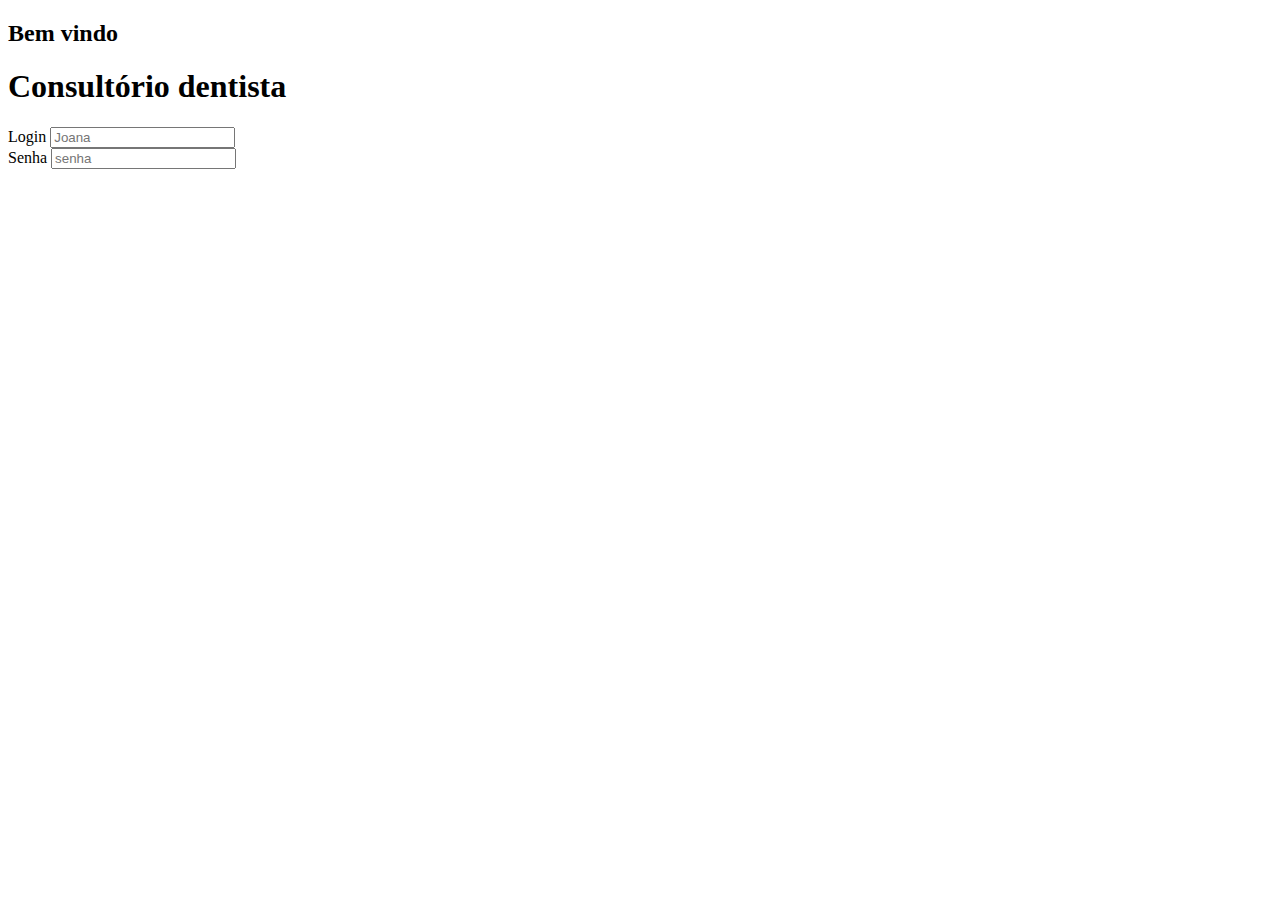
<file: FE/index.html>
<!DOCTYPE html>
<html lang="pt-br">
<head>
    <meta charset="UTF-8">
    <meta http-equiv="X-UA-Compatible" content="IE=edge">
    <meta name="viewport" content="width=device-width, initial-scale=1.0">
    <title>Login</title>
</head>
<body>
    <h2>Bem vindo</h2>
    <h1>Consultório dentista</h1>
    <form action="#">
        <div class="usuario">
            <label for="usuario_login">Login</label>
        <input type="text" id="usuario_login" name="usuario_login" placeholder="Joana">
        </div>
        <div class="senha">
            <label for="senha_login">Senha</label>
            <input type="text" name="senha_login" id="senha_login" placeholder="senha">
        </div>  
    </form>
</body>
</html>
</file>
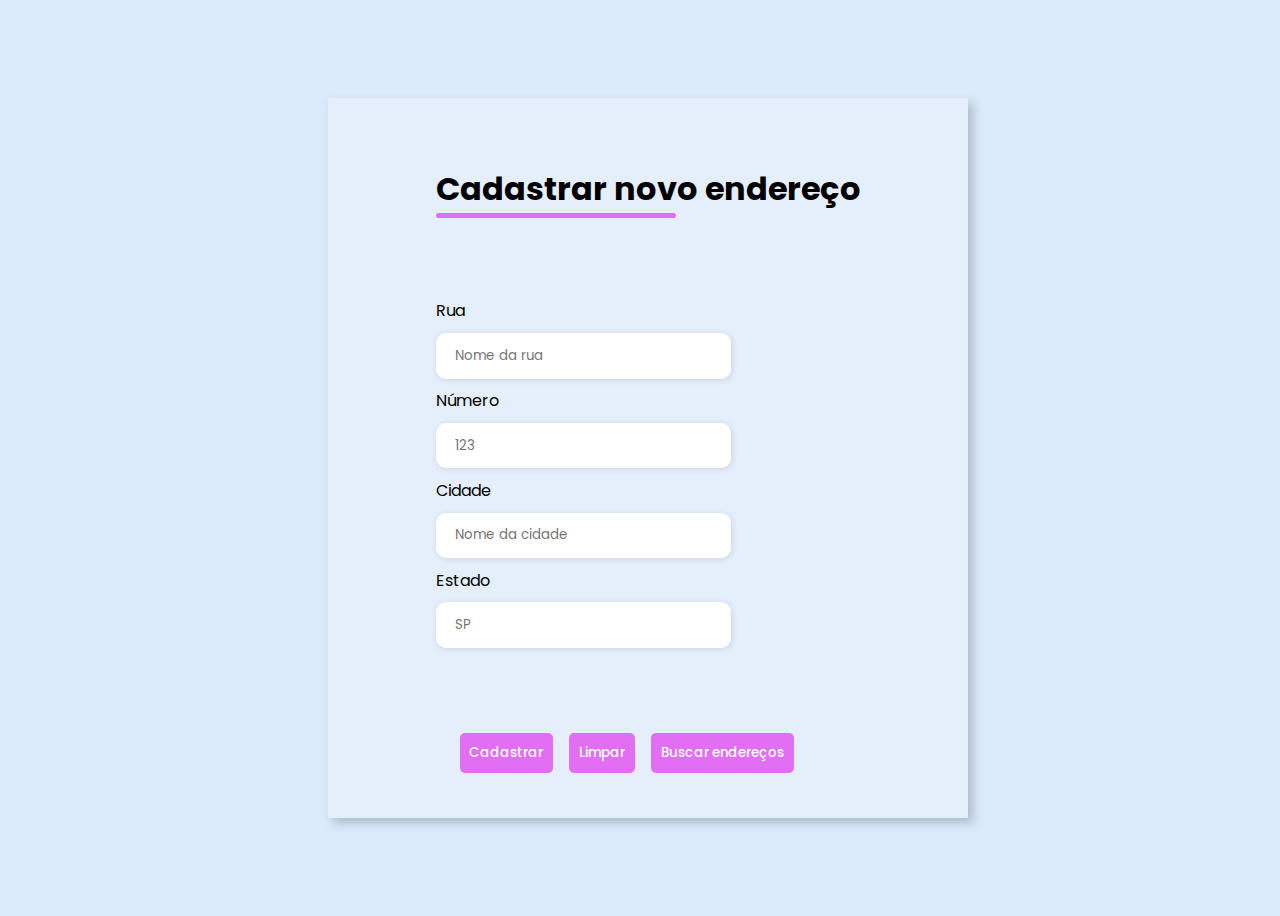
<file: FE/cadastro_endereco.html>
<!DOCTYPE html>
<html lang="pt-BR">

<head>
    <meta charset="UTF-8">
    <meta http-equiv="X-UA-Compatible" content="IE=edge">
    <meta name="viewport" content="width=device-width, initial-scale=1.0">
    <link rel="stylesheet" href="./css/style.css">
    <script src="./js/script.js" defer></script>
    <title>Cadastro de endereço</title>
</head>

<body>

    <div class="container">
        <div class="form-image">
            <img src="./img/undraw_address_re_yaoj.svg">
        </div>

        <div class="form">
            <form action="">
                <div class="form-header">
                    <div class="title">
                        <h1>Cadastrar novo endereço</h1>
                    </div>
                </div>
                <div class="input-group">
                    <div class="input-box">
                        <label for="rua">Rua</label>
                        <input id="rua" type="text" class="rua" name="rua" placeholder="Nome da rua" required>

                        <label for="numero">Número</label>
                        <input id="numero" type="number" class="numero" name="numero" placeholder="123" required>

                        <label for="cidade">Cidade</label>
                        <input id="cidade" type="text" class="cidade" name="cidade" placeholder="Nome da cidade"
                            required>

                        <label for="estado">Estado</label>
                        <input id="estado" type="text" class="sigla_estado" name="estado" placeholder="SP" required>

                    </div>
                </div>
                <div class="buttons">
                    <span class="cadastrar-button">
                        <button>Cadastrar</button>
                    </span>
                    <span class="limpar-button">
                        <button type="reset">Limpar</button>
                    </span>
                    <span class="limpar-button">
                        <button type="button" onclick="window.location.href = './enderecos.html'">Buscar endereços</button>
                    </span>
                </div>
        </div>
        </form>
    </div>

    </div>


</body>

</html>
</file>
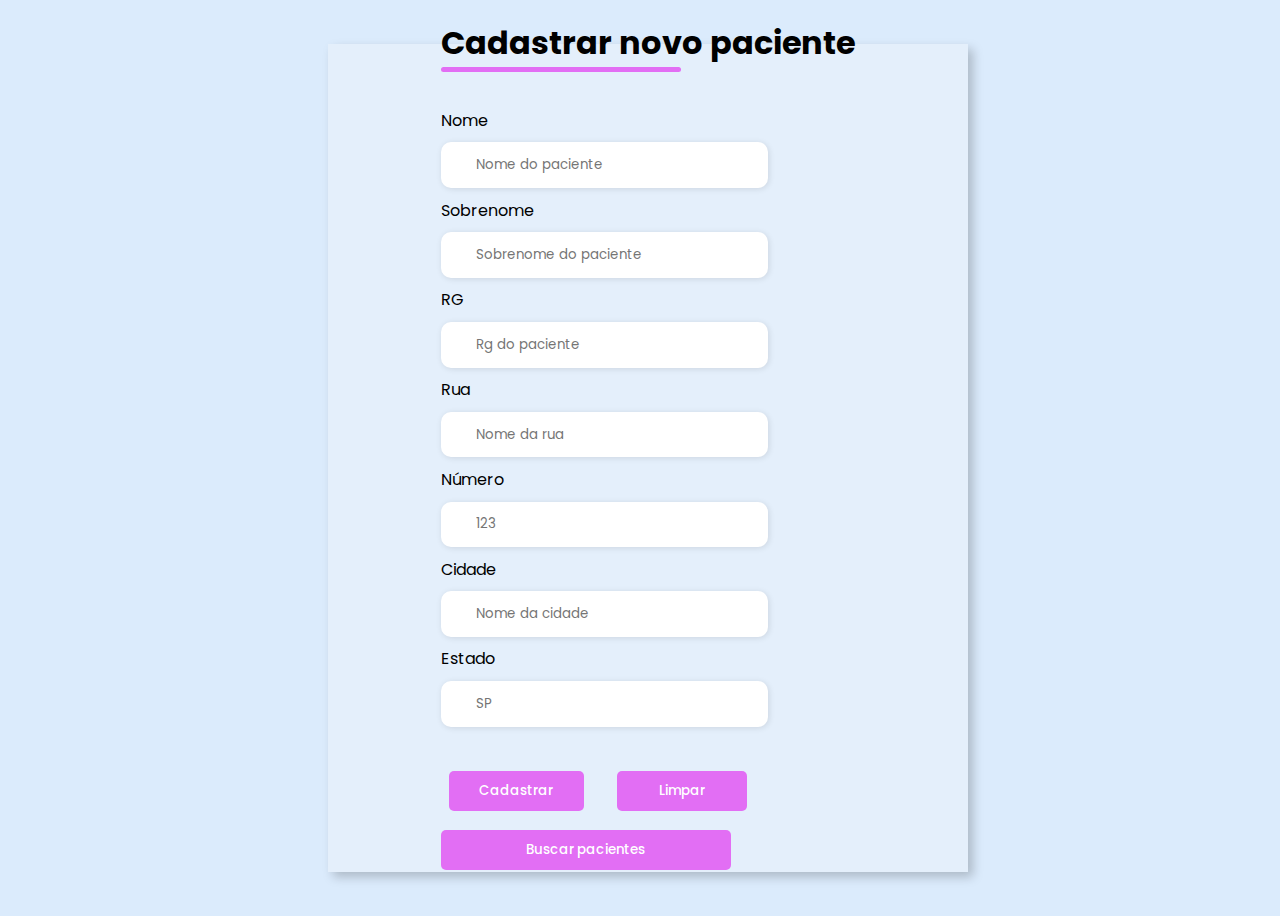
<file: FE/cadastro_paciente.html>
<!DOCTYPE html>
<html lang="en">
<head>
    <meta charset="UTF-8">
    <meta http-equiv="X-UA-Compatible" content="IE=edge">
    <meta name="viewport" content="width=device-width, initial-scale=1.0">
    <link rel="stylesheet" href="./css/style.css">
    <link rel="stylesheet" href="./css/paciente.css">
    <title>Cadastro de pacientes</title>
</head>
<body>
    <div class="container">
        <div class="form-image">
            <img src="./img/undraw_address_re_yaoj.svg">
        </div>

        <div class="form">
            <form action="">
                <div class="form-header">
                    <h1 class="title">Cadastrar novo paciente</h1>
                </div>
                <div class="input-group">
                    <div class="input-box">
                        <label for="nome">Nome</label>
                        <input id="nome" type="text" class="nome" name="nome" placeholder="Nome do paciente" required>

                        <label for="sobrenome">Sobrenome</label>
                        <input id="sobrenome" type="text" class="sobrenome" name="sobrenome" placeholder="Sobrenome do paciente" required>

                        <label for="rg">RG</label>
                        <input id="rg" type="text" class="rg" name="rg" placeholder="Rg do paciente" required>

                        <label for="rua">Rua</label>
                        <input id="rua" type="text" class="rua" name="rua" placeholder="Nome da rua" required>

                        <label for="numero">Número</label>
                        <input id="numero" type="number" class="numero" name="numero" placeholder="123" required>

                        <label for="cidade">Cidade</label>
                        <input id="cidade" type="text" class="cidade" name="cidade" placeholder="Nome da cidade" required>

                        <label for="estado">Estado</label>
                        <input id="estado" type="text" class="sigla_estado" name="estado" placeholder="SP" required>

                    </div>
                </div>
                <div class="buttons">
                    <span class="cadastrar-button">
                        <button type="button" id="cadastrarButton">Cadastrar</button>
                    </span>
                    <span class="limpar-button">
                        <button type="reset" onclick="limpar()">Limpar</button>
                    </span>
                </div>
                <div class="buscar-button">
                    <button type="button" onclick="window.location.href = './pacientes.html'">Buscar pacientes</button>
                </div>
            </form>
        </div>

    </div>

    <script src="./js/pacienteScript.js"></script>    
</body>
</html>
</file>
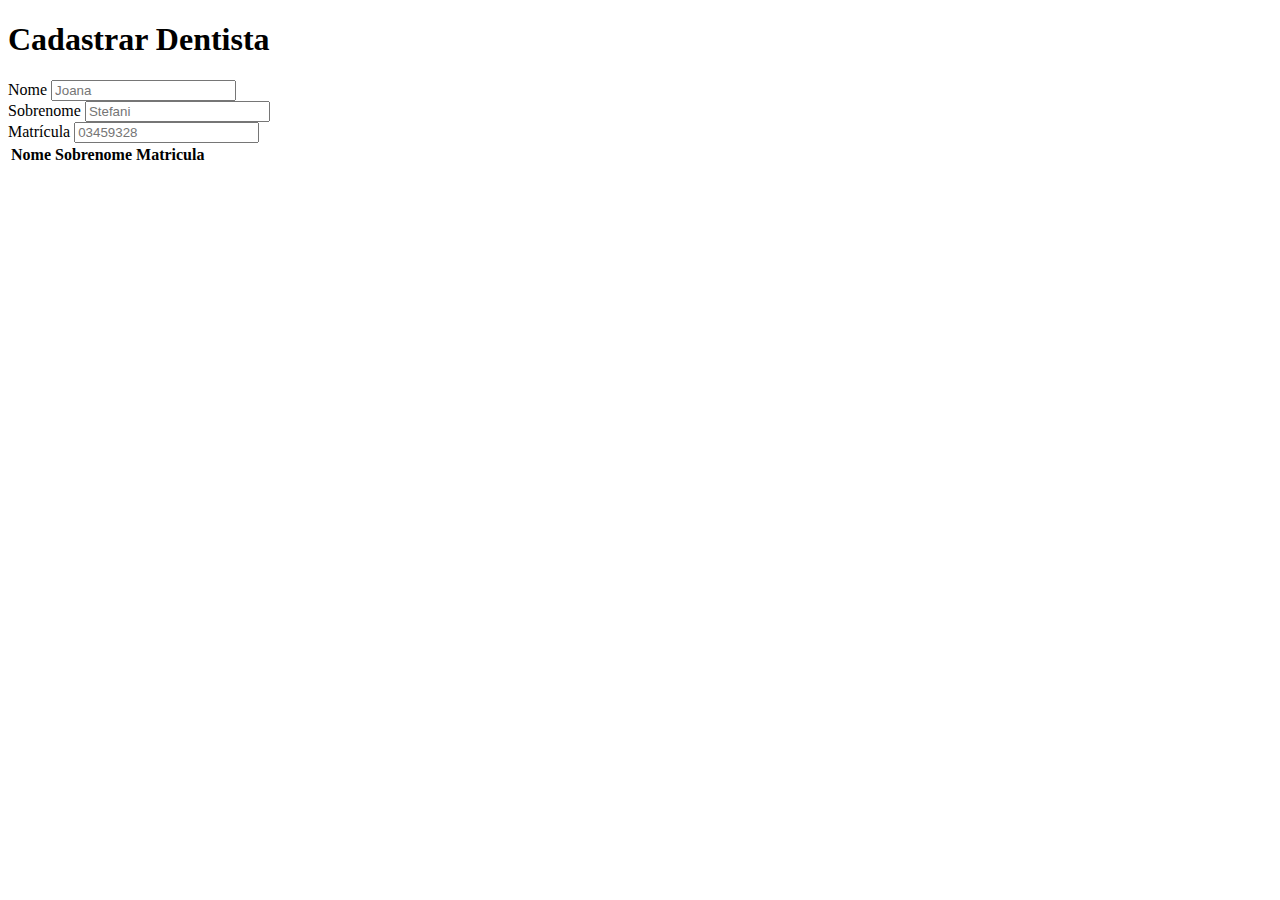
<file: FE/dentista_cadastrar.html>
<!DOCTYPE html>
<html lang=pt-br">
<head>
    <meta charset="UTF-8">
    <meta http-equiv="X-UA-Compatible" content="IE=edge">
    <meta name="viewport" content="width=device-width, initial-scale=1.0">
    <title>Cadastrar dentista</title>
</head>
<body> 
    <form action="#">
        <h1>Cadastrar Dentista</h1>
        <div class="nome">
            <label for="nome_dentista">Nome</label>
            <input type="text" id="nome_dentista" name="nome_dentista" placeholder="Joana">
        </div>
        <div class="sobrenome">
            <label for="sobrenome_dentista">Sobrenome</label>
            <input type="text" id="sobrenome_dentista" name="sobrenome_dentista" placeholder="Stefani">
        </div>
        <div class="matricula">
            <label for="matricula_dentista" name="matricula_dentista"></label> Matrícula
            <input type="text" name="" id="matricula_dentista" name="matricula_dentista" placeholder="03459328">
        </div>
    </form>

    <div class="mostrar_dentistas">
        <table>
            <thead>
                <th>Nome</th>
                <th>Sobrenome</th>
                <th>Matricula</th>
            </thead>
        </table>
    </div>
    
</body>
</html>
</file>
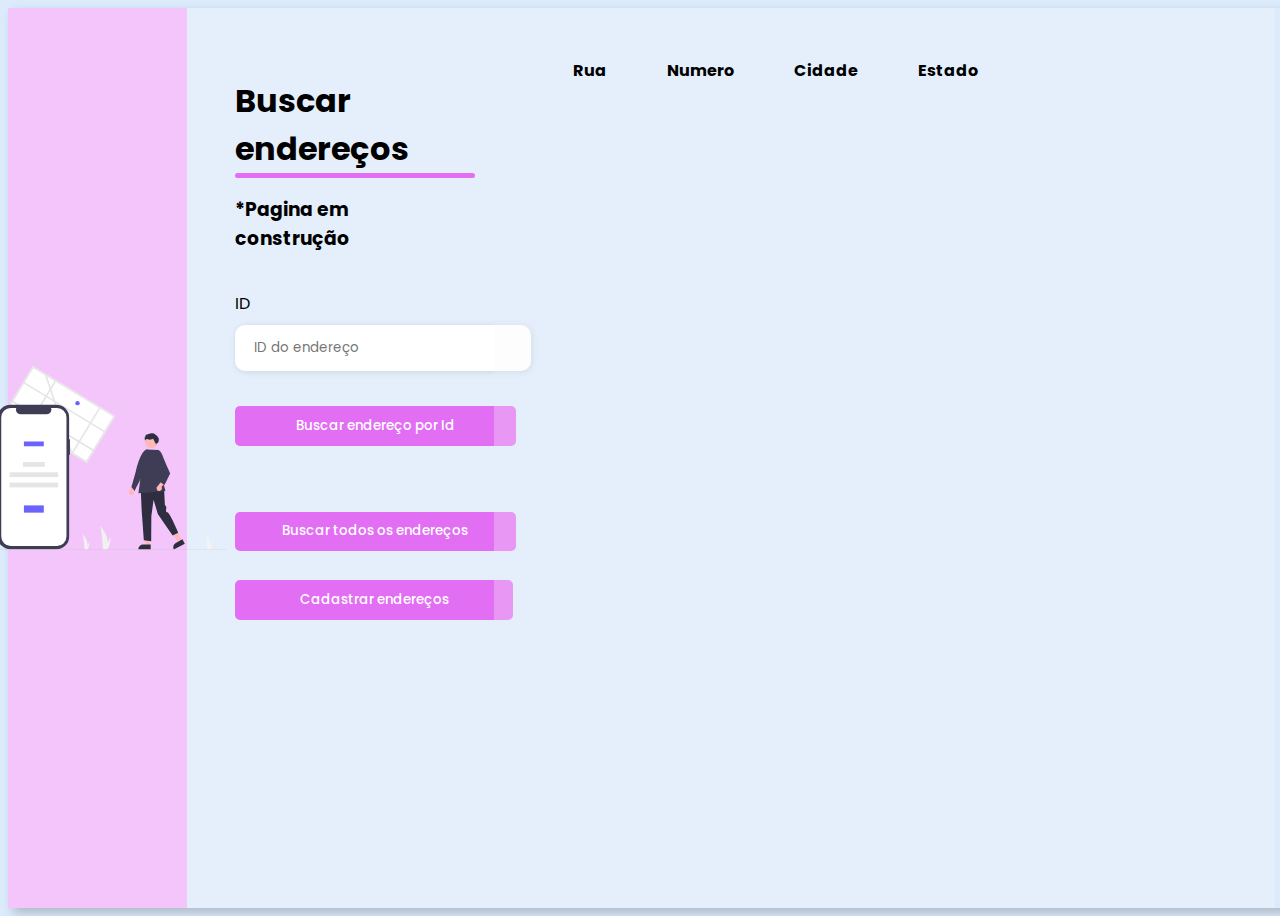
<file: FE/enderecos.html>
<!DOCTYPE html>
<html lang="pt-BR">

<head>
    <meta charset="UTF-8">
    <meta http-equiv="X-UA-Compatible" content="IE=edge">
    <meta name="viewport" content="width=device-width, initial-scale=1.0">
    <link rel="stylesheet" href="./css/style.css">
    <link rel="stylesheet" href="./css/endereco.css">
    <script src="./js/enderecoScript.js" defer></script>
    <title>Busca de endereços</title>
</head>
<body>
    <div class="container-endereco">
        <div class="image-endereco">
            <img src="./img/undraw_address_re_yaoj.svg">
        </div>

        <div class="form-endereco">
            <div class="form-header">
                <div class="title">
                    <h1>Buscar endereços</h1>
                    <h3>*Pagina em construção</h3>
                </div>
            </div>
            <form action="">
                <div class="input-group">
                    <div class="input-endereco">
                        <label for="id">ID</label>
                        <input id="id" type="text" class="id" name="id" placeholder="ID do endereço">
                    </div>
                </div>
                <div class="buttons-endereco">
                    <div class="buscar-button buscar-id">
                        <button type="button" onclick="buscarPorId()">Buscar endereço por Id</button>
                    </div>
                    <div class="buscar-button buscar-endereco">
                        <button id="buscar-endereco" onclick="buscarEnderecos()" type="button">Buscar todos os endereços</button>
                    </div>
                    <div class="cadastrar-button">
                        <button onclick="window.location.href = './cadastro_endereco.html'" type="button">Cadastrar endereços</button>
                    </div>
                </div>
            </form>
        </div>
        <div class="exibir_enderecos">
            <table id="enderecoTabela">
                <thead>
                    <tr>
                    <th id="ruaTabela">Rua</th>
                    <th id="numeroTabela">Numero</th>
                    <th id="cidadeTabela">Cidade</th>
                    <th id="estadoTabela">Estado</th>
                    </tr>
                </thead>
            </table>
        </div>
    </div>
</body>
</html>
</file>
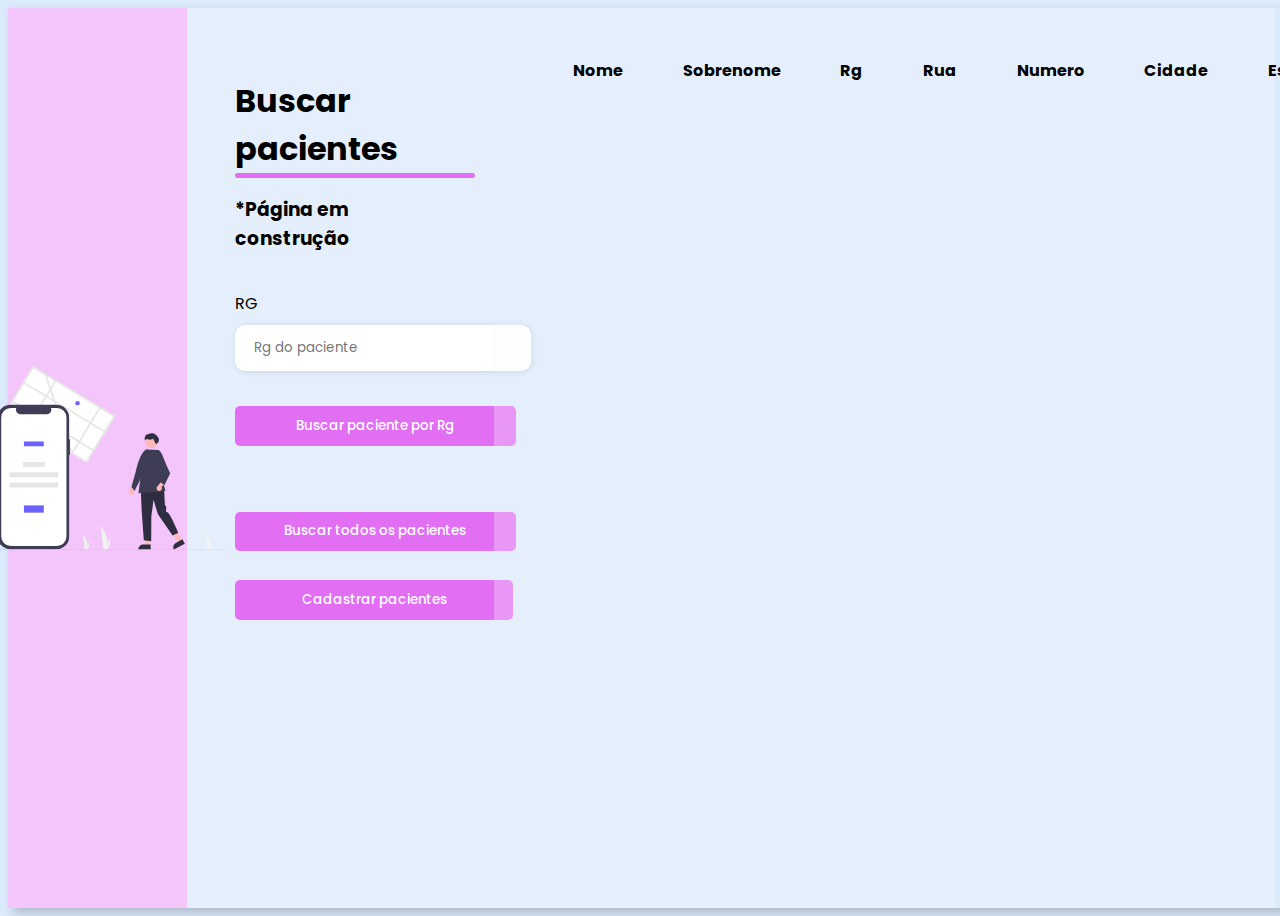
<file: FE/pacientes.html>
<!DOCTYPE html>
<html lang="en">
<head>
    <meta charset="UTF-8">
    <meta http-equiv="X-UA-Compatible" content="IE=edge">
    <meta name="viewport" content="width=device-width, initial-scale=1.0">
    <link rel="stylesheet" href="./css/style.css">
    <link rel="stylesheet" href="./css/paciente.css">
    
    <title>Cadastro de pacientes</title>
</head>
<body>
    <div class="container-paciente">
        <div class="image-paciente">
            <img src="./img/undraw_address_re_yaoj.svg">
        </div>

        <div class="form-paciente">
            <div class="form-header">
                <div class="title">
                    <h1>Buscar pacientes</h1>
                    <h3>*Página em construção</h3>
                </div>
            </div>
            <form action="">
                <div class="input-group">
                    <div class="input-rg">
                        <label for="rg">RG</label>
                        <input id="rg" type="text" class="rg" name="rg" placeholder="Rg do paciente">
                    </div>
                </div>
                <div class="buttons-pacientes">
                    <div class="buscar-button buscar-rg">
                        <button type="button" onclick="buscarPorRg()">Buscar paciente por Rg</button>
                    </div>
                    <div class="buscar-button buscar-paciente">
                        <button id="buscar-paciente" onclick="buscarPacientes()" type="button">Buscar todos os pacientes</button>
                    </div>
                    <div class="cadastrar-button">
                        <button onclick="window.location.href = './cadastro_paciente.html'" type="button">Cadastrar pacientes</button>
                    </div>
                </div>
            </form>
        </div>
        <div class="exibir_pacientes">
            <table id="pacienteTabela">
                <thead>
                    <tr>
                    <th id="nomeTabela">Nome</th>
                    <th id="sobrenomeTabela">Sobrenome</th>
                    <th id="rgTabela">Rg</th>
                    <th id="ruaTabela">Rua</th>
                    <th id="numeroTabela">Numero</th>
                    <th id="cidadeTabela">Cidade</th>
                    <th id="estadoTabela">Estado</th>
                    </tr>
                </thead>
            </table>
        </div>
    </div>
    <script src="./js/pacienteScript.js"></script>
</body>
</html>
</file>
<file: FE/css/style.css>
@import url('https://fonts.googleapis.com/css2?family=Poppins:ital,wght@0,200;0,400;0,500;1,100;1,200;1,300;1,400;1,600&display=swap');

* {
    padding: 0;
    border: 0;
    box-sizing: border-box;
    font-family: 'Poppins', sans-serif;
}

body {
    width: 100%;
    height: 100vh;
    display: flex;
    justify-content: center;
    align-items: center;
    background: #89bcf54d;
}

.container {
    width: 80%;
    height: 80vh;
    display: flex;
    box-shadow: 5px 5px 10px rgba(0, 0, 0, .212);
}

.form-image {
    width: 50%;
    display: flex;
    justify-content: center;
    align-items: center;
    background: #f3c5fa;
    padding: 1rem;
}

.form-image img {
    width: 31rem;
}

.form {
   width: 50%;
   display: flex;
   justify-content: center;
   align-items: center;
   flex-direction: column;
   background-color: #fafafa4d;
   padding: 3rem;
}

.form-header {
    margin-bottom: 3rem;
    display: flex;
    justify-content: space-between;
}

.buttons {
    margin-top: 0.1em;
    margin-left: 1.5em;
    display: flex;
    align-items: center;
}

.cadastrar-button {
    display: flex;
    align-items: center;
}

.limpar-button {
    display: flex;
    align-items: center;
    margin-left: 1rem;
}

.cadastrar-button button {

    width: 100%;
    margin-top: 2.5rem;
    border: none;
    background-color: #e26ef4;
    padding: 0.62rem;
    border-radius: 5px;
    cursor: pointer;
}

.limpar-button button {
    width: 100%;
    margin-top: 2.5rem;
    border: none;
    background-color: #e26ef4;
    padding: 0.62rem;
    border-radius: 5px;
    cursor: pointer;
}


.cadastrar-button button:hover {
    background-color: #a700fb;
}

.limpar-button button:hover {
    background-color: #a700fb;
}

.cadastrar-button button {
    text-decoration: none;
    font-weight: 500;
    color: #fff;
}

.limpar-button button {
    text-decoration: none;
    font-weight: 500;
    color: #fff;
}

.form-header h1::after {
    content: '';
    display: block;
    width: 15rem;
    height: 0.3rem;
    background-color: #e26ef4;
    margin: 0;
    position: absolute;
    border-radius: 10px;
}

.input-group {
    display: flex;
    flex-wrap: wrap;
    justify-content: space-between;
    padding: 1rem 0;
}

.input-box {
 display: flex;
 flex-direction: column;
 margin-bottom: 1.1rem;   
}

.input-box input {
    margin: 0.6rem 0;
    padding: 0.8rem 1.2rem;
    border: none;
    border-radius: 10px;
    box-shadow: 1px 1px 6px #0000001c;
}

.input-box input:hover {
    background-color: #eeeeee75;
}

.input-box input:focus-visible {
    outline: 1px solid #a700fb;
}

@media screen and (max-width: 1330px){
    .form-image {
        display: none;
    }

    .container {
        width: 50%;
    }

    .form {
        width: 100%;
    }
}


@media screen and (max-width: 1064px){
    
    .container {
        width: 90%;
        height: auto;
    }

    .input-group {
        flex-direction: column;
        overflow-y: scroll;
        flex-wrap: nowrap;
        max-height: 10rem;
        padding-right: 3rem;
    }
}
</file>
<file: FE/css/paciente.css>
.container {
    height: 92vh;
}

.container-paciente{
    width: 100%;
    height: 100vh;
    display: flex;
    box-shadow: 5px 5px 10px rgba(0, 0, 0, .212);
}

.image-paciente {
    width: 14%;
    display: flex;
    justify-content: center;
    align-items: center;
    background: #f3c5fa;
    padding: 1rem;
}

.image-paciente img{
    width: 16rem;
}


.form {
    padding-top: 0;
}

.form-header {
    margin-bottom: 0.2rem;
    padding: 0;
}

.input-box input {
    padding: 0.8rem 2.2rem;
}

.buttons {
    margin-top: 0.1em;
    margin-left: 0.5em;
    display: flex;
    align-items: center;
}

.limpar-button button{
    width: 100%;
    margin-top: 0rem;
    border: none;
    background-color: #e26ef4;
    padding: 0.62rem 2.6rem;
    border-radius: 5px;
    cursor: pointer;
}

.buscar-button button {
    margin-top: 1.2rem;
    width: 70%;
    border: none;
    background-color: #e26ef4;
    padding: 0.62rem 0.5rem;
    border-radius: 5px;
    cursor: pointer;
}

button:hover {
    background-color: #a700fb;
}

button a {
    text-decoration: none;
    font-weight: 500;
    color: #fff;
}

button {
    font-weight: 500;
    color: #fff;
}

.cadastrar-button button {
    margin-top: 0rem;
    margin-right: 1.1rem;
    padding: 0.62rem 1.9rem;
}

.buscar-paciente {
    margin-bottom: 1.8rem;
}

.buscar-paciente button{
    width: 95%;
    color: #fff;
}

.buscar-rg button {
    width: 95%;
}

.buscar-rg {
    margin-bottom: 2.9rem;
}

.form-paciente {
    width: 24%;
    display: flex;
    justify-content: flex-start;
    align-items: flex-start;
    flex-direction: column;
    background-color: #fafafa4d;
    padding: 3rem;
}

.input-rg {
    display: flex;
    flex-direction: column;
}

.input-rg input {
    margin-top: 0.6rem;
    padding: 0.8rem 1.2rem;
    border: none;
    border-radius: 10px;
    box-shadow: 1px 1px 6px #0000001c;
}

.input-rg input:hover {
    background-color: #eeeeee75;
}

.input-rg input:focus-visible {
    outline: 1px solid #a700fb;
}

.exibir_pacientes {
    width: 61%;
    display: flex;
    justify-content: flex-start;
    align-items: flex-start;
    flex-direction: column;
    background-color: #fafafa4d;
    padding: 3rem;
}

th{
    padding: 0 1.8rem;
}

tr{
    text-align: center;
}

.nomeTabela {
    padding: 0;
}
</file>
<file: FE/css/endereco.css>
.container {
    height: 92vh;
}

.container-endereco{
    width: 100%;
    height: 100vh;
    display: flex;
    box-shadow: 5px 5px 10px rgba(0, 0, 0, .212);
}

.image-endereco {
    width: 14%;
    display: flex;
    justify-content: center;
    align-items: center;
    background: #f3c5fa;
    padding: 1rem;
}

.image-endereco img{
    width: 16rem;
}


.form {
    padding-top: 0;
}

.form-header {
    margin-bottom: 0.2rem;
    padding: 0;
}

.input-box input {
    padding: 0.8rem 2.2rem;
}

.buttons {
    margin-top: 0.1em;
    margin-left: 0.5em;
    display: flex;
    align-items: center;
}

.limpar-button button{
    width: 100%;
    margin-top: 0rem;
    border: none;
    background-color: #e26ef4;
    padding: 0.62rem 2.6rem;
    border-radius: 5px;
    cursor: pointer;
}

.buscar-button button {
    margin-top: 1.2rem;
    width: 70%;
    border: none;
    background-color: #e26ef4;
    padding: 0.62rem 0.5rem;
    border-radius: 5px;
    cursor: pointer;
}

button:hover {
    background-color: #a700fb;
}

button a {
    text-decoration: none;
    font-weight: 500;
    color: #fff;
}

button {
    font-weight: 500;
    color: #fff;
}

.cadastrar-button button {
    margin-top: 0rem;
    margin-right: 1.1rem;
    padding: 0.62rem 1.9rem;
}

.buscar-endereco {
    margin-bottom: 1.8rem;
}

.buscar-endereco button{
    width: 95%;
    color: #fff;
}

.buscar-id button {
    width: 95%;
}

.buscar-id {
    margin-bottom: 2.9rem;
}

.form-endereco {
    width: 24%;
    display: flex;
    justify-content: flex-start;
    align-items: flex-start;
    flex-direction: column;
    background-color: #fafafa4d;
    padding: 3rem;
}

.input-endereco {
    display: flex;
    flex-direction: column;
}

.input-endereco input {
    margin-top: 0.6rem;
    padding: 0.8rem 1.2rem;
    border: none;
    border-radius: 10px;
    box-shadow: 1px 1px 6px #0000001c;
}

.input-endereco input:hover {
    background-color: #eeeeee75;
}

.input-endereco input:focus-visible {
    outline: 1px solid #a700fb;
}

.exibir_enderecos {
    width: 61%;
    display: flex;
    justify-content: flex-start;
    align-items: flex-start;
    flex-direction: column;
    background-color: #fafafa4d;
    padding: 3rem;
}

th{
    padding: 0 1.8rem;
}

tr{
    text-align: center;
}

.nomeTabela {
    padding: 0;
}
</file>
